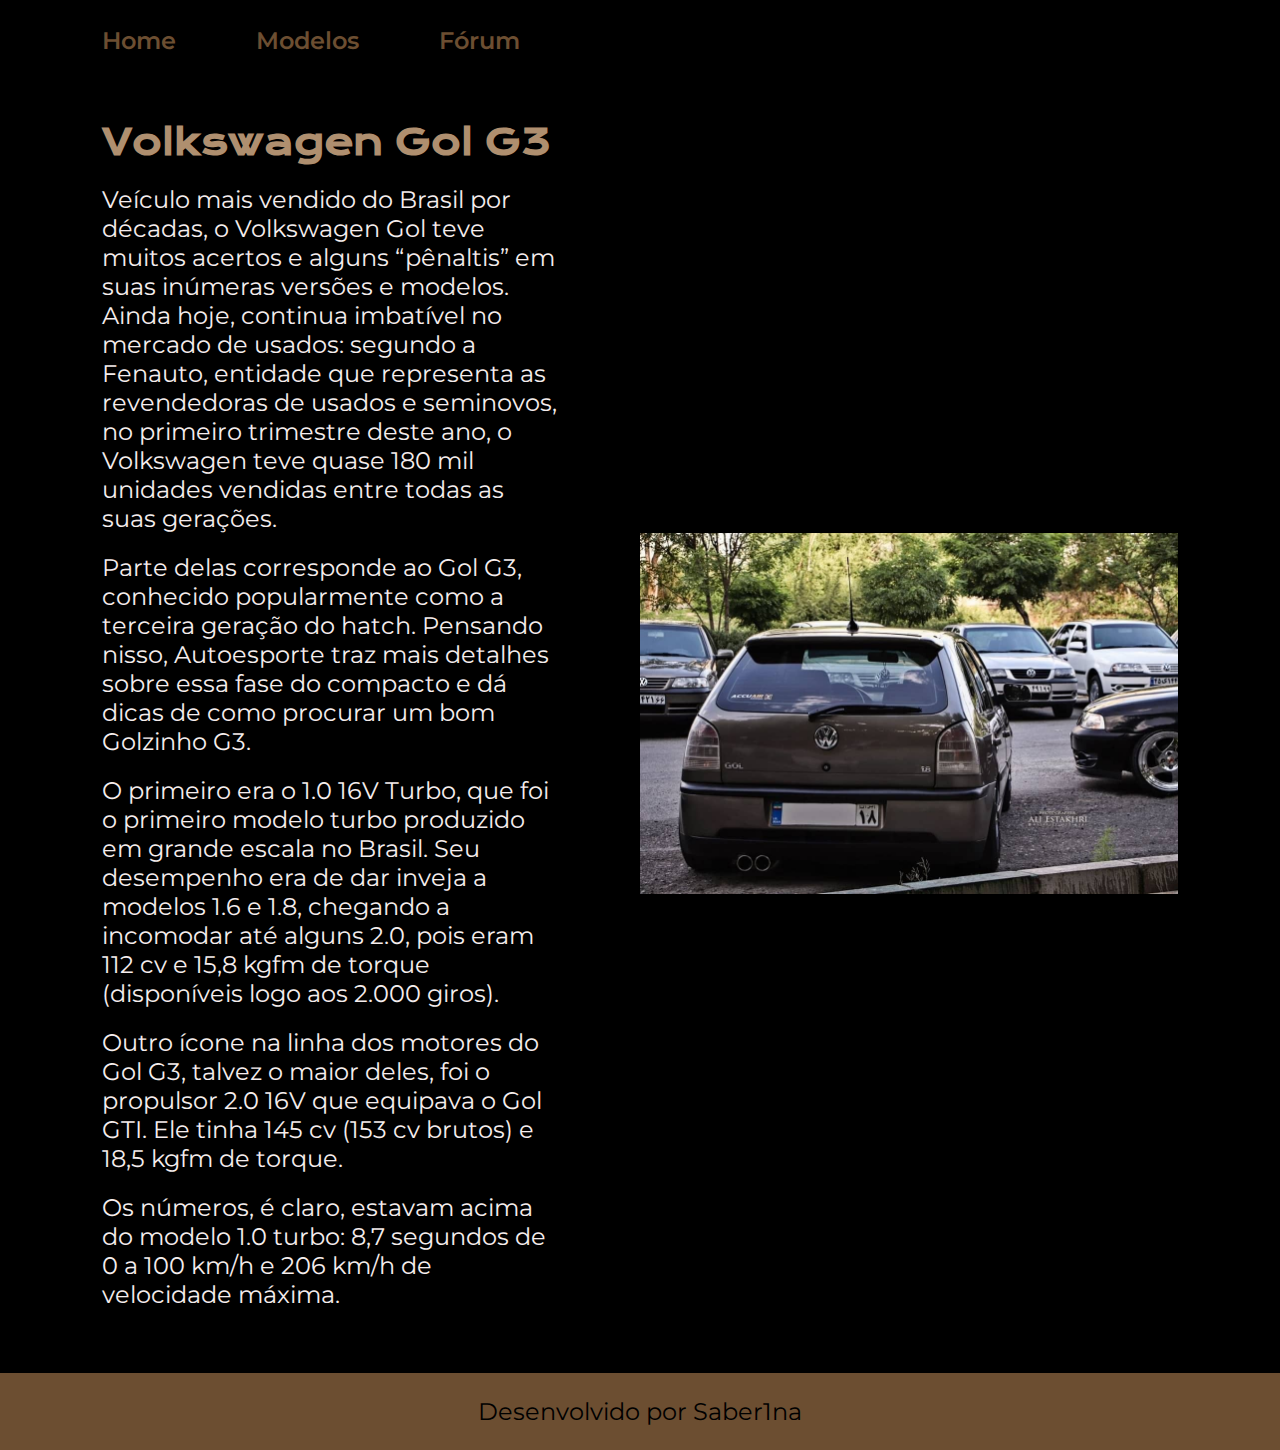
<file: index.html>
<!DOCTYPE html>
<html lang="pt-br">
<head>
    <meta charset="UTF-8">
    <meta name="viewport" content="width=device-width, initial-scale=1.0">
    <link rel="stylesheet" href="src/styles.css">
    <title>Gol G3</title>
</head>
<body>
    <header class="cabecalho">
        <nav class="cabecalho__menu">
            <a class="cabecalho__menu__link" href="index.html">Home</a>
            <a class="cabecalho__menu__link" href="modelos.html">Modelos</a>
            <a class="cabecalho__menu__link" href="forum.html">Fórum</a>
        </nav>
    </header>
    <main class="apresentacao">
        <section class="apresentacao__conteudo__home">
            <h1 class="apresentacao__conteudo__titulo">Volkswagen Gol G3</h1>
            <p class="apresentacao__conteudo__texto">Veículo mais vendido do Brasil por décadas, o Volkswagen Gol teve muitos acertos e alguns “pênaltis” em suas inúmeras versões e modelos. Ainda hoje, continua imbatível no mercado de usados: segundo a Fenauto, entidade que representa as revendedoras de usados e seminovos, no primeiro trimestre deste ano, o Volkswagen teve quase 180 mil unidades vendidas entre todas as suas gerações.</p>
            <p class="apresentacao__conteudo__texto">Parte delas corresponde ao Gol G3, conhecido popularmente como a terceira geração do hatch. Pensando nisso, Autoesporte traz mais detalhes sobre essa fase do compacto e dá dicas de como procurar um bom Golzinho G3.</p>
            <p class="apresentacao__conteudo__texto">O primeiro era o 1.0 16V Turbo, que foi o primeiro modelo turbo produzido em grande escala no Brasil. Seu desempenho era de dar inveja a modelos 1.6 e 1.8, chegando a incomodar até alguns 2.0, pois eram 112 cv e 15,8 kgfm de torque (disponíveis logo aos 2.000 giros).</p>
            <p class="apresentacao__conteudo__texto">Outro ícone na linha dos motores do Gol G3, talvez o maior deles, foi o propulsor 2.0 16V que equipava o Gol GTI. Ele tinha 145 cv (153 cv brutos) e 18,5 kgfm de torque.</p>
            <p class="apresentacao__conteudo__texto">Os números, é claro, estavam acima do modelo 1.0 turbo: 8,7 segundos de 0 a 100 km/h e 206 km/h de velocidade máxima.</p>
        </section>
        <img class="apresentacao__imagem__home" src="src/assets/fc8b00977bd18da48a390618af17c27e.jpg" alt="imagem-veiculo">
        </main>
    <footer class="rodape">Desenvolvido por Saber1na</footer>
</body>
</html>
</file>
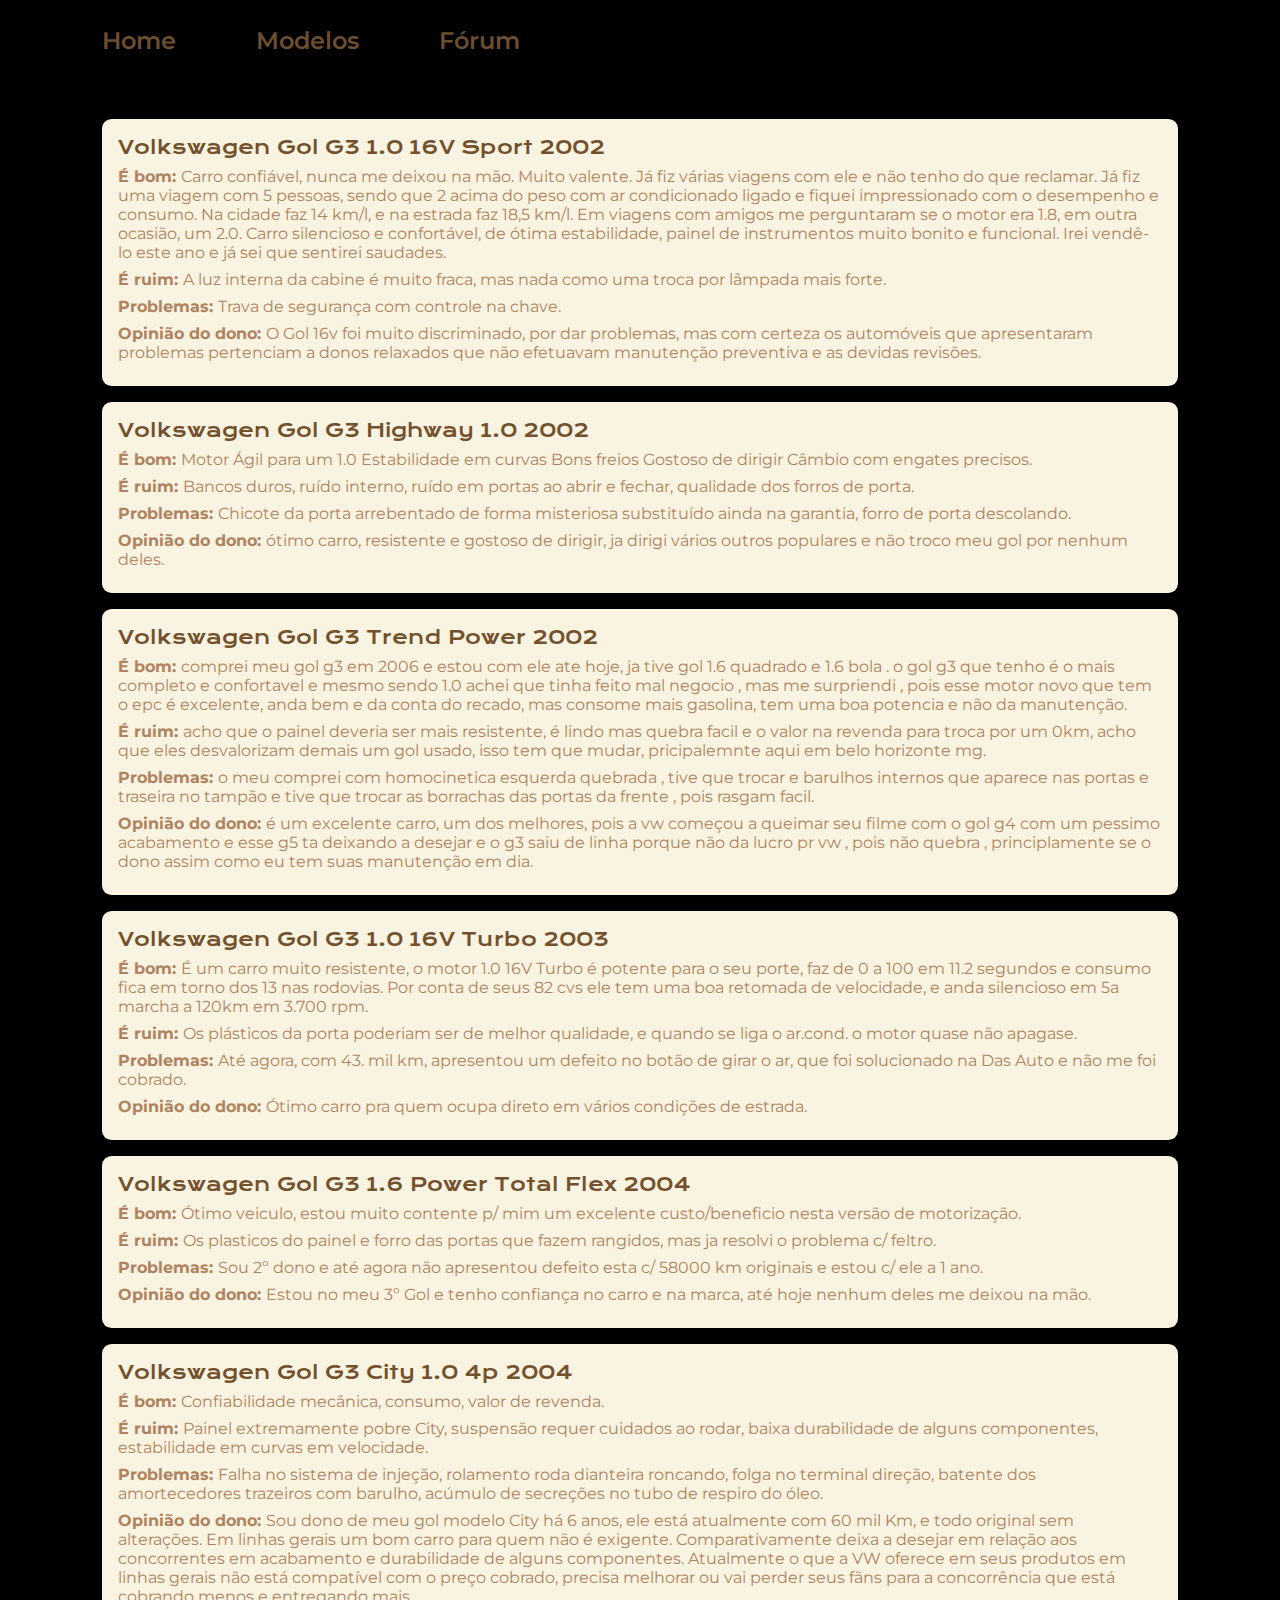
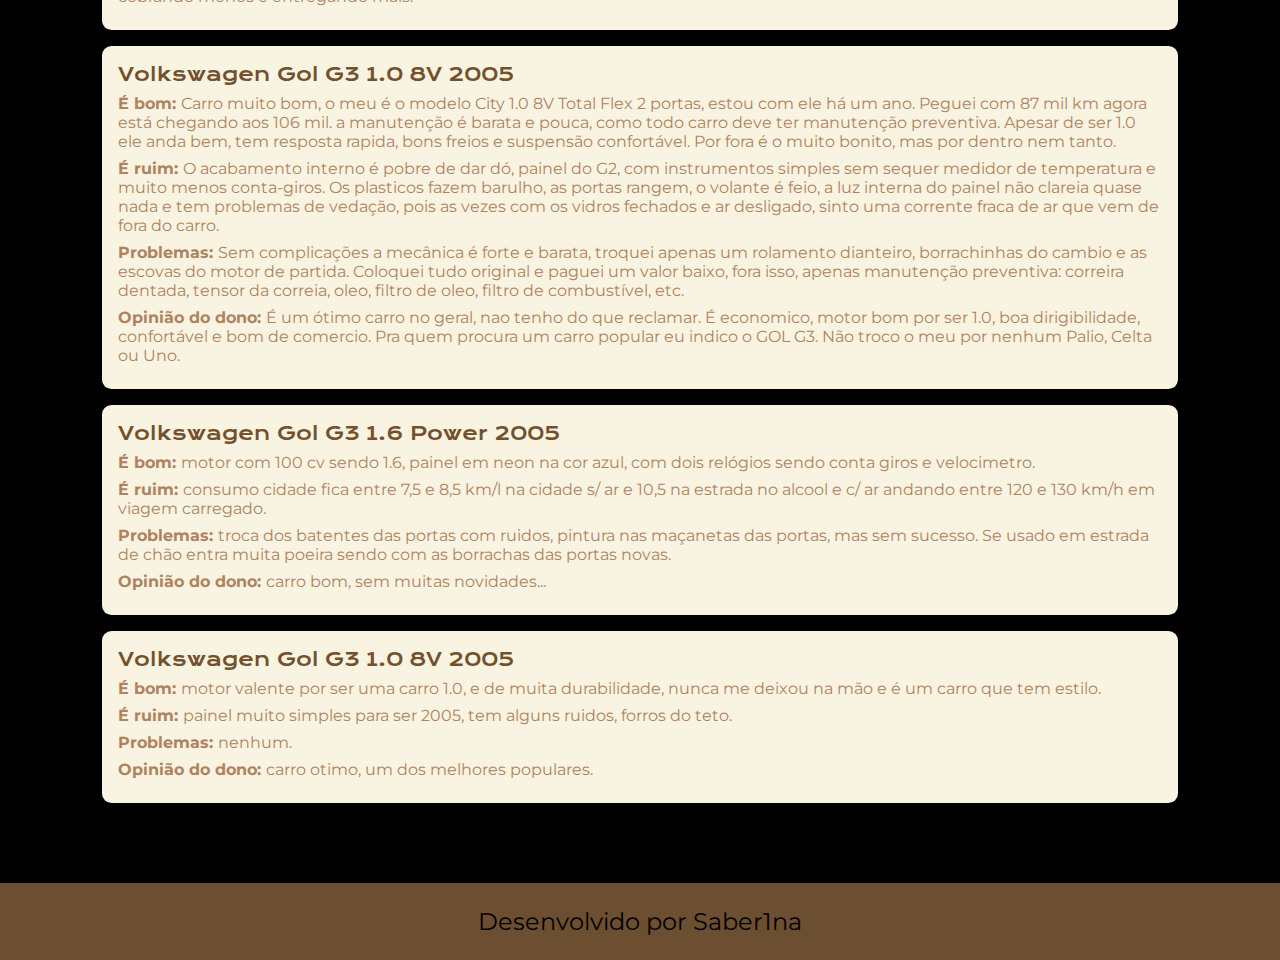
<file: forum.html>
<!DOCTYPE html>
<html lang="pt-br">
<head>
    <meta charset="UTF-8">
    <meta name="viewport" content="width=device-width, initial-scale=1.0">
    <link rel="stylesheet" href="src/styles.css">
    <title>Fórum</title>
</head>
<body>
    <header class="cabecalho">
        <nav class="cabecalho__menu">
            <a class="cabecalho__menu__link" href="index.html">Home</a>
            <a class="cabecalho__menu__link" href="modelos.html">Modelos</a>
            <a class="cabecalho__menu__link" href="forum.html">Fórum</a>
        </nav>
    </header>
    <main class="apresentacao">
        <section>
            <div class="forum__resultado">
                <h2>Volkswagen Gol G3 1.0 16V Sport 2002</h2>
                <p class="descricao__feedback"><strong>É bom: </strong>Carro confiável, nunca me deixou na mão. Muito valente. Já fiz várias viagens com ele e não tenho do que reclamar. Já fiz uma viagem com 5 pessoas, sendo que 2 acima do peso com ar condicionado ligado e fiquei impressionado com o desempenho e consumo. Na cidade faz 14 km/l, e na estrada faz 18,5 km/l. Em viagens com amigos me perguntaram se o motor era 1.8, em outra ocasião, um 2.0. Carro silencioso e confortável, de ótima estabilidade, painel de instrumentos muito bonito e funcional. Irei vendê-lo este ano e já sei que sentirei saudades.</p>
                <p class="descricao__feedback"><strong>É ruim: </strong>A luz interna da cabine é muito fraca, mas nada como uma troca por lâmpada mais forte.</p>
                <p class="descricao__feedback"><strong>Problemas: </strong>Trava de segurança com controle na chave.</p>
                <p class="descricao__feedback"><strong>Opinião do dono: </strong>O Gol 16v foi muito discriminado, por dar problemas, mas com certeza os automóveis que apresentaram problemas pertenciam a donos relaxados que não efetuavam manutenção preventiva e as devidas revisões.</p>
            </div>
            <div class="forum__resultado">
                <h2>Volkswagen Gol G3 Highway 1.0 2002</h2>
                <p class="descricao__feedback"><strong>É bom: </strong>Motor Ágil para um 1.0 Estabilidade em curvas Bons freios Gostoso de dirigir Câmbio com engates precisos.</p>
                <p class="descricao__feedback"><strong>É ruim: </strong>Bancos duros, ruído interno, ruído em portas ao abrir e fechar, qualidade dos forros de porta.</p>
                <p class="descricao__feedback"><strong>Problemas: </strong>Chicote da porta arrebentado de forma misteriosa substituído ainda na garantia, forro de porta descolando.</p>
                <p class="descricao__feedback"><strong>Opinião do dono: </strong>ótimo carro, resistente e gostoso de dirigir, ja dirigi vários outros populares e não troco meu gol por nenhum deles.</p>
            </div>
            <div class="forum__resultado">
                <h2>Volkswagen Gol G3 Trend Power 2002</h2>
                <p class="descricao__feedback"><strong>É bom: </strong>comprei meu gol g3 em 2006 e estou com ele ate hoje, ja tive gol 1.6 quadrado e 1.6 bola . o gol g3 que tenho é o mais completo e confortavel e mesmo sendo 1.0 achei que tinha feito mal negocio , mas me surpriendi , pois esse motor novo que tem o epc é excelente, anda bem e da conta do recado, mas consome mais gasolina, tem uma boa potencia e não da manutenção.</p>
                <p class="descricao__feedback"><strong>É ruim: </strong>acho que o painel deveria ser mais resistente, é lindo mas quebra facil e o valor na revenda para troca por um 0km, acho que eles desvalorizam demais um gol usado, isso tem que mudar, pricipalemnte aqui em belo horizonte mg.</p>
                <p class="descricao__feedback"><strong>Problemas: </strong>o meu comprei com homocinetica esquerda quebrada , tive que trocar e barulhos internos que aparece nas portas e traseira no tampão e tive que trocar as borrachas das portas da frente , pois rasgam facil.</p>
                <p class="descricao__feedback"><strong>Opinião do dono: </strong>é um excelente carro, um dos melhores, pois a vw começou a queimar seu filme com o gol g4 com um pessimo acabamento e esse g5 ta deixando a desejar e o g3 saiu de linha porque não da lucro pr vw , pois não quebra , principlamente se o dono assim como eu tem suas manutenção em dia.</p>
            </div>
            <div class="forum__resultado">
                <h2>Volkswagen Gol G3 1.0 16V Turbo 2003</h2>
                <p class="descricao__feedback"><strong>É bom: </strong>É um carro muito resistente, o motor 1.0 16V Turbo é potente para o seu porte, faz de 0 a 100 em 11.2 segundos e consumo fica em torno dos 13 nas rodovias. Por conta de seus 82 cvs ele tem uma boa retomada de velocidade, e anda silencioso em 5a marcha a 120km em 3.700 rpm.</p>
                <p class="descricao__feedback"><strong>É ruim: </strong>Os plásticos da porta poderiam ser de melhor qualidade, e quando se liga o ar.cond. o motor quase não apagase.</p>
                <p class="descricao__feedback"><strong>Problemas: </strong>Até agora, com 43. mil km, apresentou um defeito no botão de girar o ar, que foi solucionado na Das Auto e não me foi cobrado.</p>
                <p class="descricao__feedback"><strong>Opinião do dono: </strong>Ótimo carro pra quem ocupa direto em vários condições de estrada.</p>
            </div>
            <div class="forum__resultado">
                <h2>Volkswagen Gol G3 1.6 Power Total Flex 2004</h2>
                <p class="descricao__feedback"><strong>É bom: </strong>Ótimo veiculo, estou muito contente p/ mim um excelente custo/beneficio nesta versão de motorização.</p>
                <p class="descricao__feedback"><strong>É ruim: </strong>Os plasticos do painel e forro das portas que fazem rangidos, mas ja resolvi o problema c/ feltro.</p>
                <p class="descricao__feedback"><strong>Problemas: </strong>Sou 2º dono e até agora não apresentou defeito esta c/ 58000 km originais e estou c/ ele a 1 ano.</p>
                <p class="descricao__feedback"><strong>Opinião do dono: </strong>Estou no meu 3º Gol e tenho confiança no carro e na marca, até hoje nenhum deles me deixou na mão.</p>
            </div>
            <div class="forum__resultado">
                <h2>Volkswagen Gol G3 City 1.0 4p 2004</h2>
                <p class="descricao__feedback"><strong>É bom: </strong>Confiabilidade mecânica, consumo, valor de revenda.</p>
                <p class="descricao__feedback"><strong>É ruim: </strong>Painel extremamente pobre City, suspensão requer cuidados ao rodar, baixa durabilidade de alguns componentes, estabilidade em curvas em velocidade.</p>
                <p class="descricao__feedback"><strong>Problemas: </strong>Falha no sistema de injeção, rolamento roda dianteira roncando, folga no terminal direção, batente dos amortecedores trazeiros com barulho, acúmulo de secreções no tubo de respiro do óleo.</p>
                <p class="descricao__feedback"><strong>Opinião do dono: </strong>Sou dono de meu gol modelo City há 6 anos, ele está atualmente com 60 mil Km, e todo original sem alterações. Em linhas gerais um bom carro para quem não é exigente. Comparativamente deixa a desejar em relação aos concorrentes em acabamento e durabilidade de alguns componentes. Atualmente o que a VW oferece em seus produtos em linhas gerais não está compatível com o preço cobrado, precisa melhorar ou vai perder seus fãns para a concorrência que está cobrando menos e entregando mais.</p>
            </div>
            <div class="forum__resultado">
                <h2>Volkswagen Gol G3 1.0 8V 2005</h2>
                <p class="descricao__feedback"><strong>É bom: </strong>Carro muito bom, o meu é o modelo City 1.0 8V Total Flex 2 portas, estou com ele há um ano. Peguei com 87 mil km agora está chegando aos 106 mil. a manutenção é barata e pouca, como todo carro deve ter manutenção preventiva. Apesar de ser 1.0 ele anda bem, tem resposta rapida, bons freios e suspensão confortável. Por fora é o muito bonito, mas por dentro nem tanto.</p>
                <p class="descricao__feedback"><strong>É ruim: </strong>O acabamento interno é pobre de dar dó, painel do G2, com instrumentos simples sem sequer medidor de temperatura e muito menos conta-giros. Os plasticos fazem barulho, as portas rangem, o volante é feio, a luz interna do painel não clareia quase nada e tem problemas de vedação, pois as vezes com os vidros fechados e ar desligado, sinto uma corrente fraca de ar que vem de fora do carro.</p>
                <p class="descricao__feedback"><strong>Problemas: </strong>Sem complicações a mecânica é forte e barata, troquei apenas um rolamento dianteiro, borrachinhas do cambio e as escovas do motor de partida. Coloquei tudo original e paguei um valor baixo, fora isso, apenas manutenção preventiva: correira dentada, tensor da correia, oleo, filtro de oleo, filtro de combustível, etc.</p>
                <p class="descricao__feedback"><strong>Opinião do dono: </strong>É um ótimo carro no geral, nao tenho do que reclamar. É economico, motor bom por ser 1.0, boa dirigibilidade, confortável e bom de comercio. Pra quem procura um carro popular eu indico o GOL G3. Não troco o meu por nenhum Palio, Celta ou Uno.</p>
            </div>
            <div class="forum__resultado">
                <h2>Volkswagen Gol G3 1.6 Power 2005</h2>
                <p class="descricao__feedback"><strong>É bom: </strong>motor com 100 cv sendo 1.6, painel em neon na cor azul, com dois relógios sendo conta giros e velocimetro.</p>
                <p class="descricao__feedback"><strong>É ruim: </strong>consumo cidade fica entre 7,5 e 8,5 km/l na cidade s/ ar e 10,5 na estrada no alcool e c/ ar andando entre 120 e 130 km/h em viagem carregado.</p>
                <p class="descricao__feedback"><strong>Problemas: </strong>troca dos batentes das portas com ruidos, pintura nas maçanetas das portas, mas sem sucesso. Se usado em estrada de chão entra muita poeira sendo com as borrachas das portas novas.</p>
                <p class="descricao__feedback"><strong>Opinião do dono: </strong>carro bom, sem muitas novidades...</p>
            </div>
            <div class="forum__resultado">
                <h2>Volkswagen Gol G3 1.0 8V 2005</h2>
                <p class="descricao__feedback"><strong>É bom: </strong>motor valente por ser uma carro 1.0, e de muita durabilidade, nunca me deixou na mão e é um carro que tem estilo.</p>
                <p class="descricao__feedback"><strong>É ruim: </strong>painel muito simples para ser 2005, tem alguns ruidos, forros do teto.</p>
                <p class="descricao__feedback"><strong>Problemas: </strong>nenhum.</p>
                <p class="descricao__feedback"><strong>Opinião do dono: </strong>carro otimo, um dos melhores populares.</p>
            </div>
        </section>
    </main>
    <footer class="rodape">Desenvolvido por Saber1na</footer>
</body>
</html>
</file>
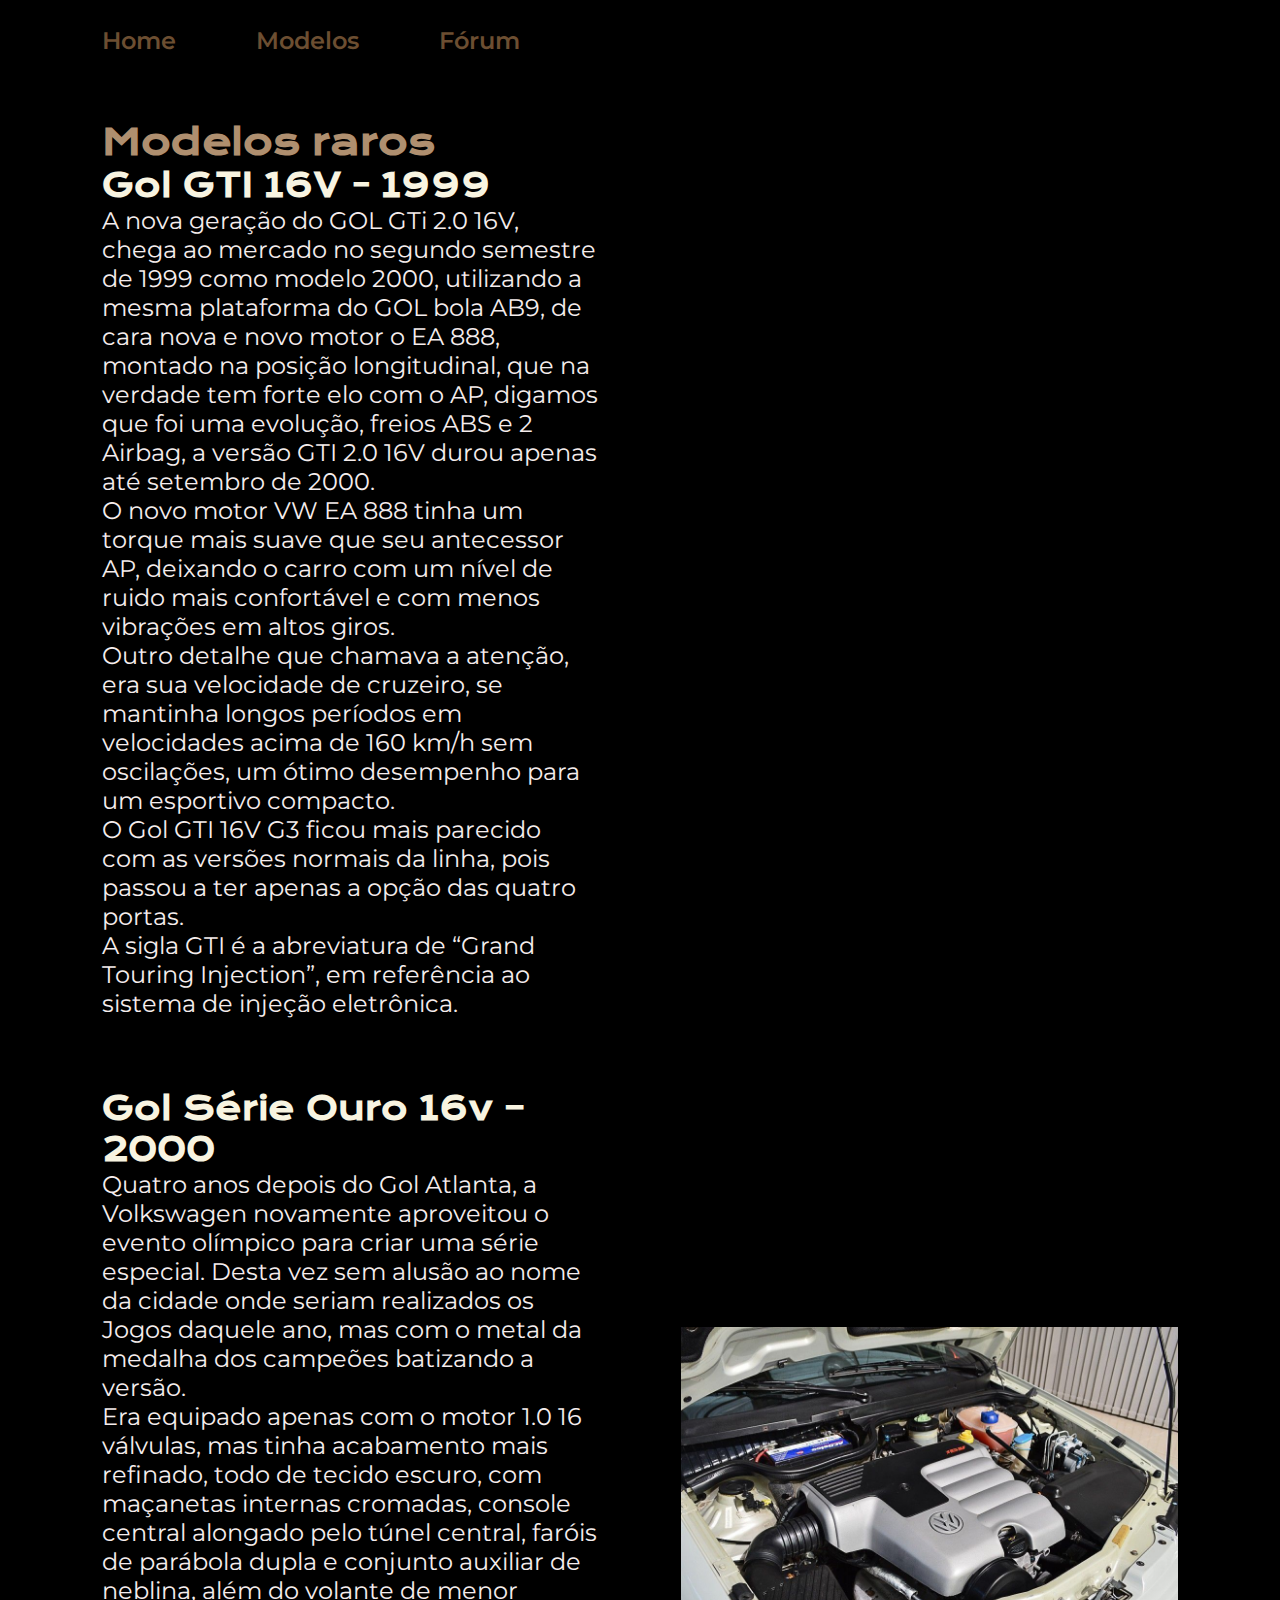
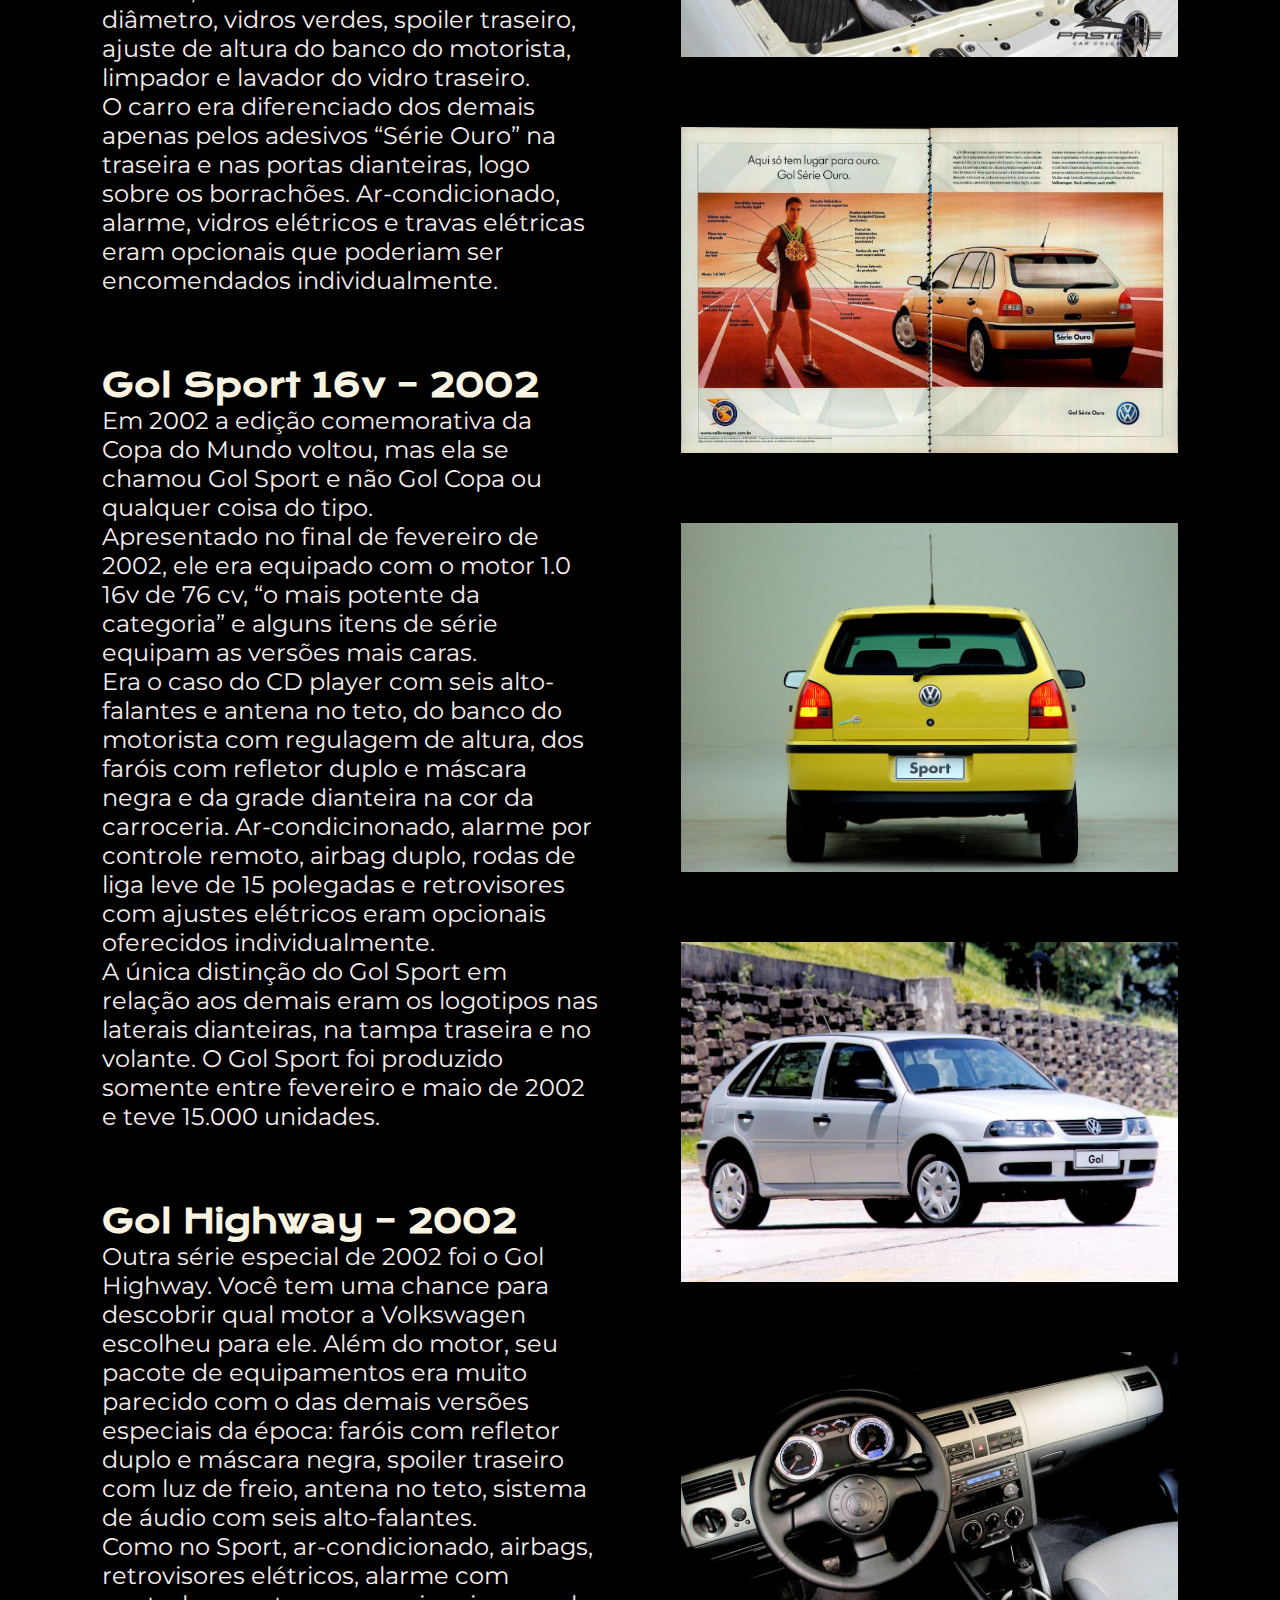
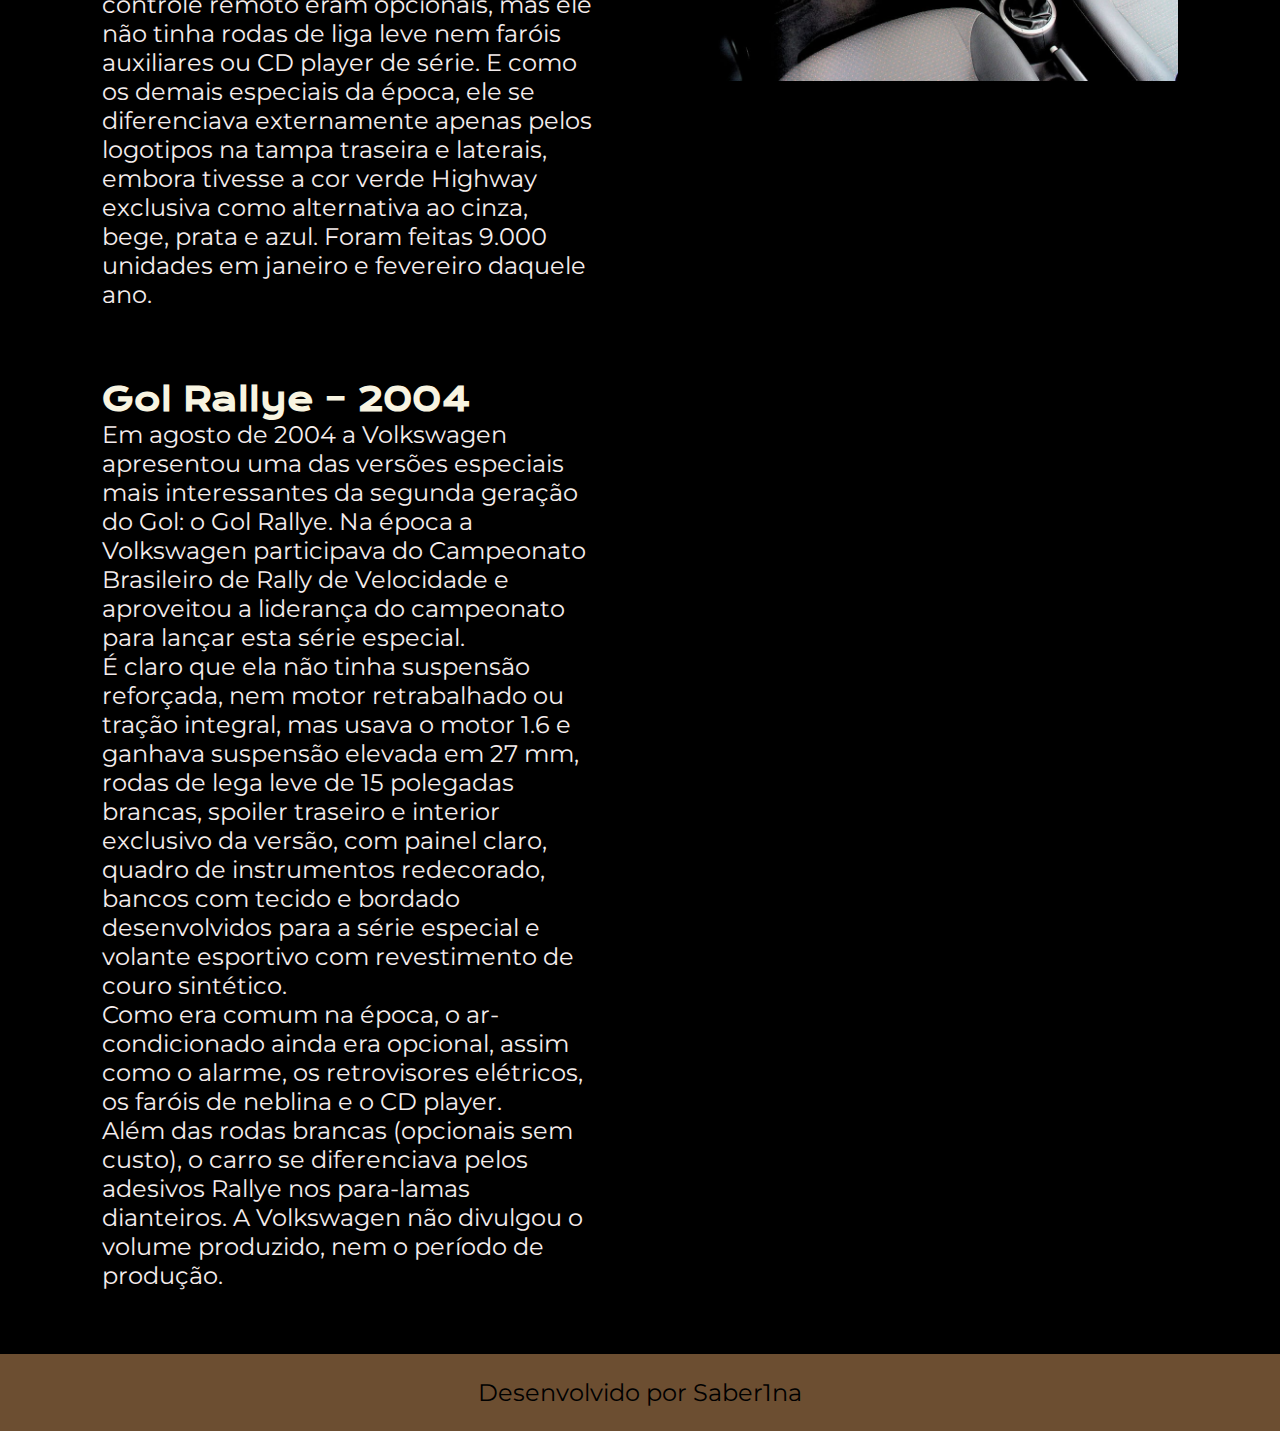
<file: modelos.html>
<!DOCTYPE html>
<html lang="pt-br">
<head>
    <meta charset="UTF-8">
    <meta name="viewport" content="width=device-width, initial-scale=1.0">
    <link rel="stylesheet" href="src/styles.css">
    <title>Modelos raros</title>
</head>
<body>
    <header class="cabecalho">
        <nav class="cabecalho__menu">
            <a class="cabecalho__menu__link" href="index.html">Home</a>
            <a class="cabecalho__menu__link" href="modelos.html">Modelos</a>
            <a class="cabecalho__menu__link" href="forum.html">Fórum</a>
        </nav>
    </header>
    <main class="apresentacao">
        <section class="apresentacao__conteudo">
            <div>
                <h1 class="apresentacao__conteudo__titulo">Modelos raros</h1>
                <h2 class="apresentacao__conteudo__subtitulo">Gol GTI 16V - 1999</h2>
                <p class="apresentacao__conteudo__texto">A nova geração do GOL GTi 2.0 16V, chega ao mercado no segundo semestre de 1999 como modelo 2000, utilizando a mesma plataforma do GOL bola AB9, de cara nova e novo motor o EA 888, montado na posição longitudinal, que na verdade tem forte elo com o AP, digamos que foi uma evolução, freios ABS e 2 Airbag, a versão  GTI 2.0 16V durou apenas até setembro de 2000.
                </p>
                <p class="apresentacao__conteudo__texto">O novo motor VW EA 888 tinha um torque mais suave que seu antecessor AP, deixando o carro com um nível de ruido mais confortável e com menos vibrações em altos giros.</p>
                <p class="apresentacao__conteudo__texto">Outro detalhe que chamava a atenção, era sua velocidade de cruzeiro, se mantinha longos períodos em velocidades acima de 160 km/h sem oscilações, um ótimo desempenho para um esportivo compacto.</p>
                <p class="apresentacao__conteudo__texto">O Gol GTI 16V G3 ficou mais parecido com as versões normais da linha, pois passou a ter apenas a opção das quatro portas.</p>
                <p class="apresentacao__conteudo__texto">A sigla GTI é a abreviatura de “Grand Touring Injection”, em referência ao sistema de injeção eletrônica.</p>
            </div>
            <div>
                <h2 class="apresentacao__conteudo__subtitulo">Gol Série Ouro 16v – 2000</h2>
                <p class="apresentacao__conteudo__texto">Quatro anos depois do Gol Atlanta, a Volkswagen novamente aproveitou o evento olímpico para criar uma série especial. Desta vez sem alusão ao nome da cidade onde seriam realizados os Jogos daquele ano, mas com o metal da medalha dos campeões batizando a versão.</p>
                <p class="apresentacao__conteudo__texto">Era equipado apenas com o motor 1.0 16 válvulas, mas tinha acabamento mais refinado, todo de tecido escuro, com maçanetas internas cromadas, console central alongado pelo túnel central, faróis de parábola dupla e conjunto auxiliar de neblina, além do volante de menor diâmetro, vidros verdes, spoiler traseiro, ajuste de altura do banco do motorista, limpador e lavador do vidro traseiro.</p>
                <p class="apresentacao__conteudo__texto">O carro era diferenciado dos demais apenas pelos adesivos “Série Ouro” na traseira e nas portas dianteiras, logo sobre os borrachões. Ar-condicionado, alarme, vidros elétricos e travas elétricas eram opcionais que poderiam ser encomendados individualmente.</p>
            </div>
            <div>
                <h2 class="apresentacao__conteudo__subtitulo">Gol Sport 16v – 2002</h2>
                <p class="apresentacao__conteudo__texto">Em 2002 a edição comemorativa da Copa do Mundo voltou, mas ela se chamou Gol Sport e não Gol Copa ou qualquer coisa do tipo.</p>
                <p class="apresentacao__conteudo__texto">Apresentado no final de fevereiro de 2002, ele era equipado com o motor 1.0 16v de 76 cv, “o mais potente da categoria” e alguns itens de série equipam as versões mais caras.</p>
                <p class="apresentacao__conteudo__texto">Era o caso do CD player com seis alto-falantes e antena no teto, do banco do motorista com regulagem de altura, dos faróis com refletor duplo e máscara negra e da grade dianteira na cor da carroceria. Ar-condicinonado, alarme por controle remoto, airbag duplo, rodas de liga leve de 15 polegadas e retrovisores com ajustes elétricos eram opcionais oferecidos individualmente.</p>
                <p class="apresentacao__conteudo__texto">A única distinção do Gol Sport em relação aos demais eram os logotipos nas laterais dianteiras, na tampa traseira e no volante. O Gol Sport foi produzido somente entre fevereiro e maio de 2002 e teve 15.000 unidades.</p>
            </div>
            <div>
                <h2 class="apresentacao__conteudo__subtitulo">Gol Highway – 2002</h2>
                <p class="apresentacao__conteudo__texto">Outra série especial de 2002 foi o Gol Highway. Você tem uma chance para descobrir qual motor a Volkswagen escolheu para ele. Além do motor, seu pacote de equipamentos era muito parecido com o das demais versões especiais da época: faróis com refletor duplo e máscara negra, spoiler traseiro com luz de freio, antena no teto, sistema de áudio com seis alto-falantes.</p>
                <p class="apresentacao__conteudo__texto">Como no Sport, ar-condicionado, airbags, retrovisores elétricos, alarme com controle remoto eram opcionais, mas ele não tinha rodas de liga leve nem faróis auxiliares ou CD player de série. E como os demais especiais da época, ele se diferenciava externamente apenas pelos logotipos na tampa traseira e laterais, embora tivesse a cor verde Highway exclusiva como alternativa ao cinza, bege, prata e azul. Foram feitas 9.000 unidades em janeiro e fevereiro daquele ano.</p>
            </div>
            <div>
                <h2 class="apresentacao__conteudo__subtitulo">Gol Rallye – 2004</h2>
                <p class="apresentacao__conteudo__texto">Em agosto de 2004 a Volkswagen apresentou uma das versões especiais mais interessantes da segunda geração do Gol: o Gol Rallye. Na época a Volkswagen participava do Campeonato Brasileiro de Rally de Velocidade e aproveitou a liderança do campeonato para lançar esta série especial.</p>
                <p class="apresentacao__conteudo__texto">É claro que ela não tinha suspensão reforçada, nem motor retrabalhado ou tração integral, mas usava o motor 1.6 e ganhava suspensão elevada em 27 mm, rodas de lega leve de 15 polegadas brancas, spoiler traseiro e interior exclusivo da versão, com painel claro, quadro de instrumentos redecorado, bancos com tecido e bordado desenvolvidos para a série especial e volante esportivo com revestimento de couro sintético.</p>
                <p class="apresentacao__conteudo__texto">Como era comum na época, o ar-condicionado ainda era opcional, assim como o alarme, os retrovisores elétricos, os faróis de neblina e o CD player.</p>
                <p class="apresentacao__conteudo__texto">Além das rodas brancas (opcionais sem custo), o carro se diferenciava pelos adesivos Rallye nos para-lamas dianteiros. A Volkswagen não divulgou o volume produzido, nem o período de produção.</p>
            </div>
        </section>
        <section class="apresentacao__conteudo">
            <img class="apresentacao__imagem" src="src/assets/Volkswagen-Gol-Gti-20.-16V-G3-2000-Motor-Tudo-10.jpg" alt="gol-gti">
            <img class="apresentacao__imagem" src="src/assets/eOcinh.jpg" alt="gol-serie-ouro">
            <img class="apresentacao__imagem" src="src/assets/sport03.jpg" alt="gol-sport">
            <img class="apresentacao__imagem" src="src/assets/Gol-Highway1.jpg" alt="gol-highway">
            <img class="apresentacao__imagem" src="src/assets/rallye05.jpg" alt="gol-rallye">
        </section>
    </main>
    <footer class="rodape">Desenvolvido por Saber1na</footer>
</body>
</html>
</file>
<file: src/styles.css>
@import url('https://fonts.googleapis.com/css2?family=Krona+One&family=Montserrat:wght@400;600&display=swap');

* {
    margin: 0;
    padding: 0;
}

body {
    height: 100vh;
    box-sizing: border-box;
    background-color: black;
    color: #f5eded;
}

.cabecalho {
    padding: 2% 0% 0% 8%;
}

.cabecalho__menu {
    display: flex;
    gap: 80px;
}

.cabecalho__menu__link {
    font-family: 'Montserrat',sans-serif;
    font-weight: 600;
    font-size: 24px;
    color: #6C4E31;
    text-decoration: none;
}

.apresentacao {
    padding: 5% 8%;
    display: flex;
    align-items: center;
    justify-content: space-between;
    gap: 82px;
    flex-direction: row;
}


.apresentacao__conteudo {
    width: 50%;
    display: flex;
    flex-direction: column;
    gap: 70px;
}

.apresentacao__conteudo__home{
    width: 50%;
    display: flex;
    flex-direction: column;
    gap: 20px;
}

.apresentacao__conteudo__titulo {
    font-size: 2.25rem;
    font-family: 'Krona One',sans-serif;
    color: #AF8F6F;
}

.apresentacao__conteudo__subtitulo {
    font-size: 2rem;
    font-family: 'Krona One',sans-serif;
    color: #F8F4E1;
}

.apresentacao__conteudo__texto {
    font-size: 1.5rem;
    font-family: 'Montserrat',sans-serif;
}

.apresentacao__imagem__home {
    width: 50%;
}

.apresentacao__imagem {
    width: 100%;
}

.resultados__pesquisa {
    width: 60rem; 
    height: 46vh; 
    overflow-y: auto; 
    margin-top: 1rem; 
    padding: 1rem; 
    border-radius: 0.6rem; 
}

.forum__resultado {
    background: #F8F4E1; 
    border-radius: 0.6rem; 
    padding: 1rem; 
    margin-bottom: 1rem; 
    box-shadow: 0 2px 4px rgba(0, 0, 0, 0.1); 
}

.forum__resultado h2 {
    font-family: 'Krona One',sans-serif;
    font-weight: 100;
    font-size: 1.2rem;
    color: #74512D;
}

.forum__resultado a {
    font-family: 'Montserrat',sans-serif;
    text-decoration: none; 
    color: #AF8260; 
}

.forum__resultado a:hover {
    text-decoration: none; 
}

.descricao__feedback {
    font-family: 'Montserrat',sans-serif;
    color: #AF8260; 
    margin: 0.5rem 0; 
}

.rodape {
    color: #000;
    background-color: #6C4E31;
    padding: 24px;
    text-align: center;
    font-family: 'Montserrat',sans-serif;
    font-size: 1.5rem;
    font-weight: 400;
}
</file>
